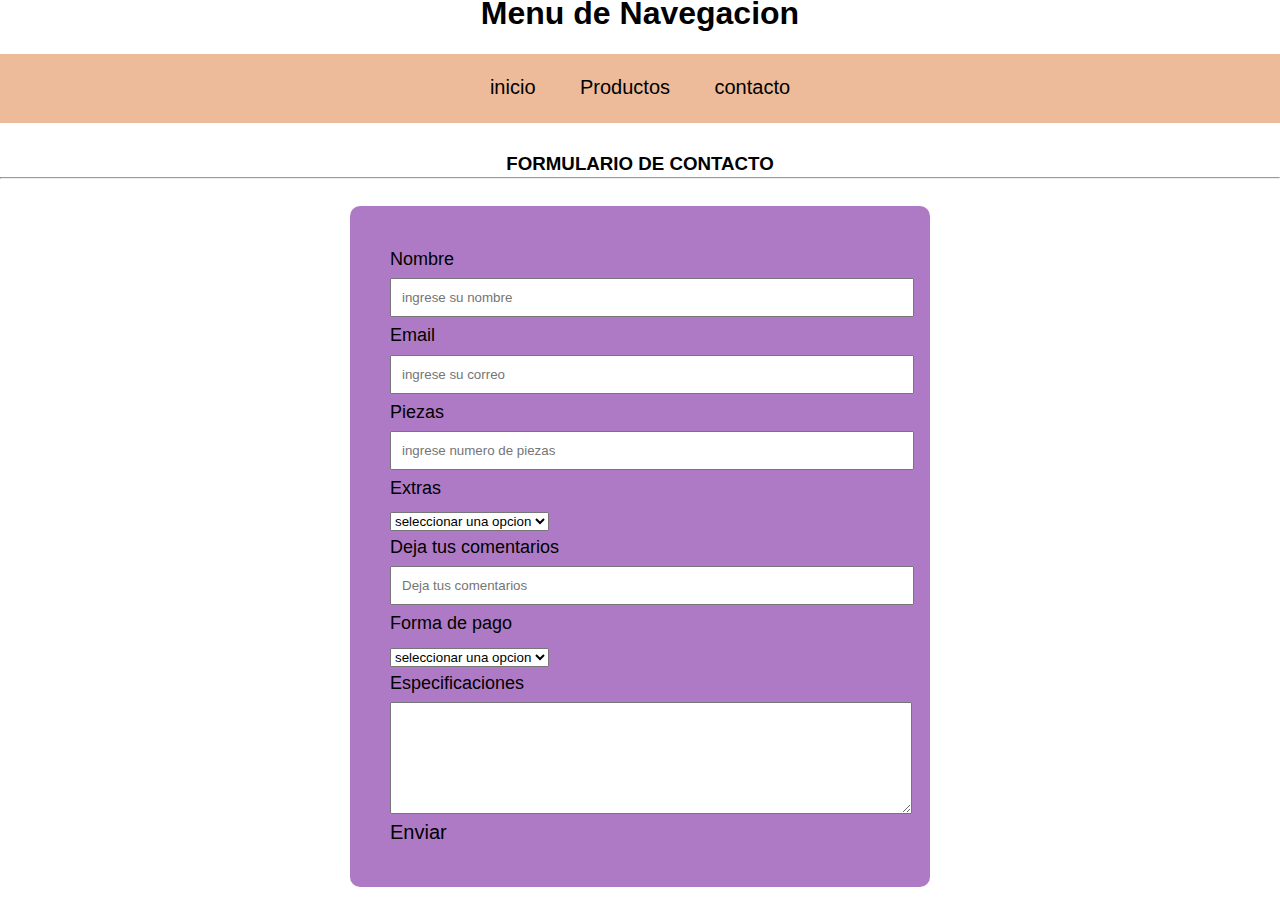
<file: contacto.html>
<!DOCTYPE html>
<html>
<head>
	<meta charset="utf-8">
	<meta name="viewport" content="width=device-width, initial-scale=1">
	<link rel="stylesheet"  href="styles.css">
	<title>contacto</title>
</head>
<body>
	<h1>Menu de Navegacion</h1>
	<br>
<nav>
	<ul>
		<li><a href="index.html">inicio</a></li>
		<li><a href="Productos.html">Productos</a></li>
		
		<li><a href="contacto.html">contacto</a></li>
	</ul>
</nav>
<br>
<h3>FORMULARIO DE CONTACTO</h3>
<hr>
<br>
<form action="">
	<div>
	<label for="">Nombre</label>
	<input type="text" id="nombre" name="nombre" placeholder="ingrese su nombre">
	</div>

	<div>
	<label for="">Email</label>
	<input type="Email" id="Email" name="Email" placeholder="ingrese su correo">
	</div>

	<div>
	<label for="">Piezas</label>
	<input type="number" id="numeric" name="numeric" placeholder="ingrese numero de piezas">
	</div>

	<div>
		<label for="">Extras</label>
		<select name="" id="">
			<option value="">seleccionar una opcion</option>
			<option value="">SI</option>
			<option value="">NO</option>
		</select>
	</div>

	<div>
		<label for="">Deja tus comentarios</label>
		<input type="text" id="numeric" name="numeric" placeholder="Deja tus comentarios">

	</div>

	<div>
		<label for="">Forma de pago</label>
		<select name="" id="">
			<option value="">seleccionar una opcion</option>
			<option value="">Efectivo</option>
			<option value="">Targeta</option>
			<option value="">Deposito</option>
			<option value="">Transferencia</option>
			<option value="">Pago en tiendas</option>
			<option value="">Cuerpo</option>
		</select>
	
	</div>

	<div>
		<label for="">Especificaciones</label>
		<textarea name="mensaje" id="mensaje" cols="30" rows="6"></textarea>
	</div>

	<div>
		<a class="button" href="Gracias.html"target="_blank"> Enviar</a>
	</div>
</form>
</body>



</body>
</html>



<b
</file>
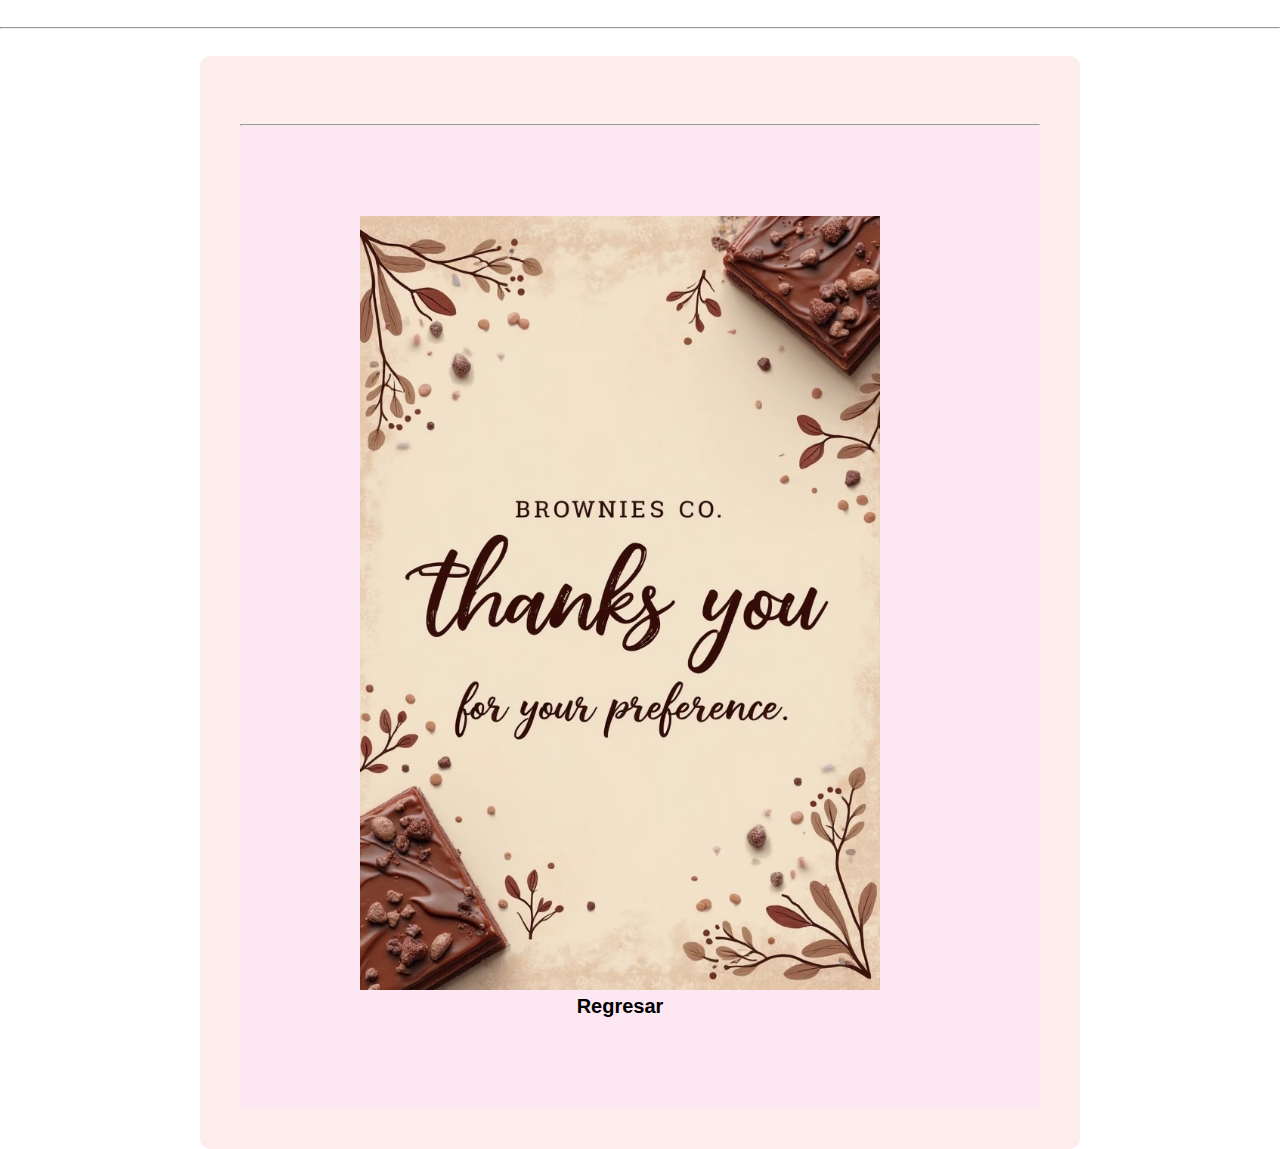
<file: Gracias.html>
<!DOCTYPE html>
<html>
<head>
	<meta charset="utf-8">
	<meta name="viewport" content="width=device-width, initial-scale=1">
	<link rel="stylesheet"  href="styles.css">
	<title>Gracias</title>
</head>
<body>


    </ul>
</nav>
<br>
<h3></h3>
<hr>
<br>
<div class="contenedor">
   
    <br>
    <hr>
    <center>

       <div id="conocenos-block4" class="conocenos-block texto clearfix block-space-3">
                                                    <h2></h2>
                                                <div class="clearfix">
                            <div class="partes image-col">
                                                                        
                                    </figure>
                                                                </div>
                            <div class="partes text-col">
                                    <p>
                                        <ul>
  


 </li>

<td bgcolor="#a8d3f0"><img src="0.jpeg.png" alt="" width="100%"></td>

<br>



<a class="btn-2" href="file:///D:/606_1p/segun%20parcial/contacto.html"> Regresar </a>
   
</body>

</html>
</file>
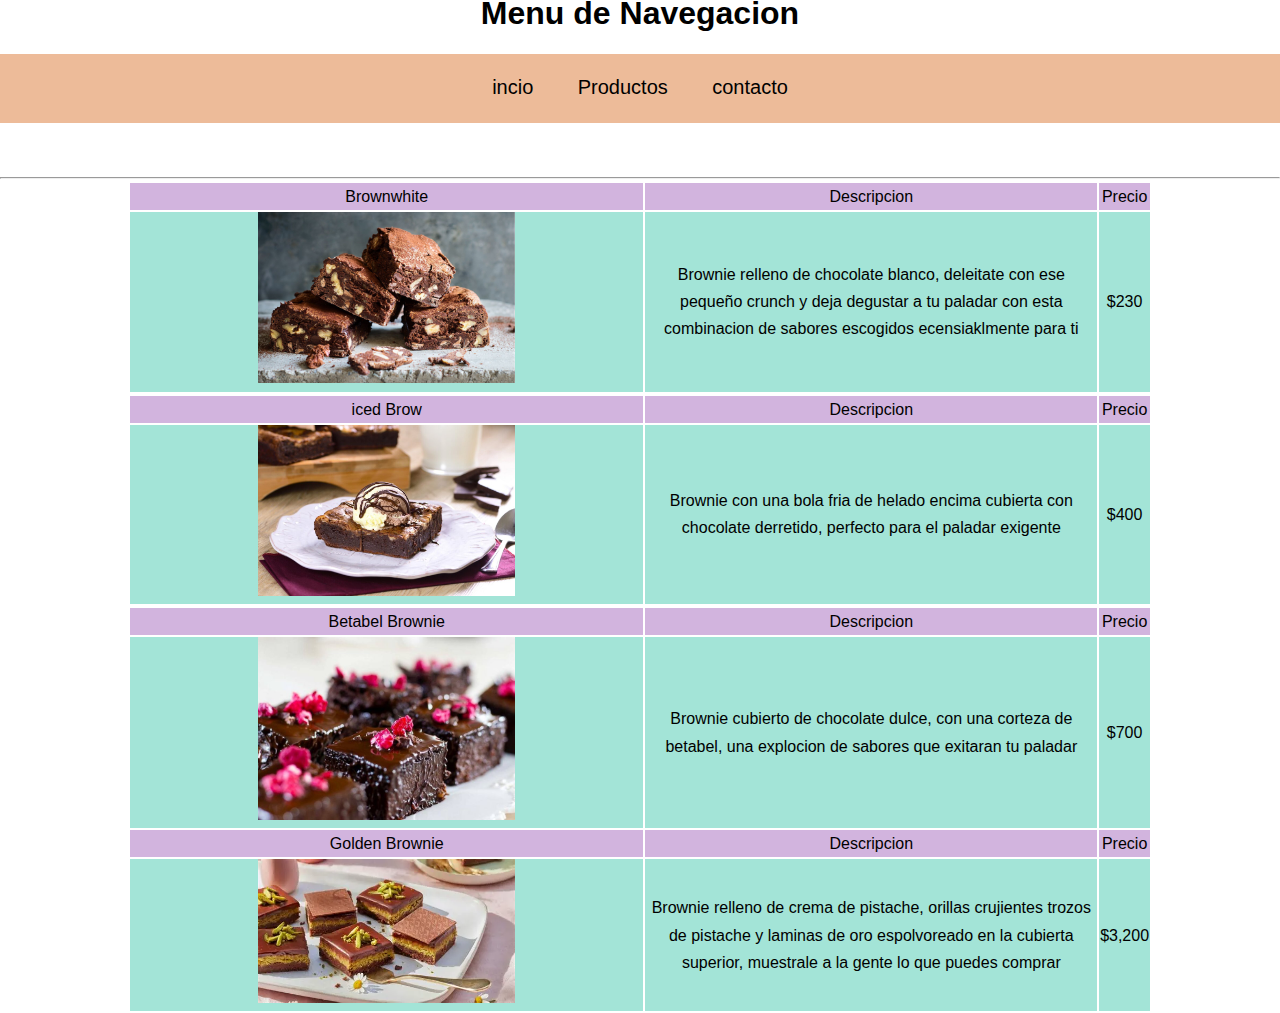
<file: Productos.html>
<!DOCTYPE html>
<html>
<head>
  <meta charset="utf-8">
  <meta name="viewport" content="width=device-width, initial-scale=1">
  <link rel="stylesheet"  href="styles.css">
  <title>contacto</title>
</head>
<body>
  <h1>Menu de Navegacion</h1>
  <br>
<nav>
  <ul>
    <li><a href="index.html">incio</a></li>
    <li><a href="Productos.html">Productos</a></li>
  
    <li><a href="contacto.html">contacto</a></li>
  </ul>
</nav>
	

</body>
</html>
<br>
<br>
<hr>
  <center>
  <table border="0" align="center" width="80%">
    <tr align="center">
      
      
    </tr>
    <tr align="center">
      <td bgcolor="#d2b4de">Brownwhite</td>
      <td bgcolor="#d2b4de">Descripcion</td>
      <td bgcolor="#d2b4de">Precio</td>
    </tr>
    <tr align="center">
      <td bgcolor="#a3e4d7"><img src="1.jpeg" alt="" width="50%"></td>
      <td bgcolor="#a3e4d7">Brownie relleno de chocolate blanco, deleitate con ese pequeño crunch y deja degustar a tu paladar con esta combinacion de sabores escogidos ecensiaklmente para ti</td>
      <td bgcolor="#a3e4d7"width="5%">$230 </td>
    </tr>
    <tr align="center">
      
      
    </tr>
    <tr align="center">
      <td bgcolor="#d2b4de">iced Brow</td>
      <td bgcolor="#d2b4de">Descripcion</td>
      <td bgcolor="#d2b4de">Precio</td>
    </tr>
    <tr align="center">
      <td bgcolor="#a3e4d7"><img src="2.jpeg" alt="" width="50%"></td>
      <td bgcolor="#a3e4d7">Brownie con una bola fria de helado encima cubierta con chocolate derretido, perfecto para el paladar exigente </td>
      <td bgcolor="#a3e4d7"width="5%">$400 </td>
    </tr>
    <tr align="center">
    
      
    </tr>
    <tr align="center">
      <td bgcolor="#d2b4de">Betabel Brownie</td>
      <td bgcolor="#d2b4de">Descripcion</td>
      <td bgcolor="#d2b4de">Precio</td>
    </tr>
    <tr align="center">
      <td bgcolor="#a3e4d7"><img src="3.jpeg" alt="" width="50%"></td>
      <td bgcolor="#a3e4d7">Brownie cubierto de chocolate dulce, con una corteza de betabel, una explocion de sabores que exitaran tu paladar </td>
      <td bgcolor="#a3e4d7"width="5%">$700 </td>
</tr>
    <tr align="center">
      <td bgcolor="#d2b4de">Golden Brownie</td>
      <td bgcolor="#d2b4de">Descripcion</td>
      <td bgcolor="#d2b4de">Precio</td>
    </tr>
    <tr align="center">
      <td bgcolor="#a3e4d7"><img src="4.jpeg" alt="" width="50%"></td>
      <td bgcolor="#a3e4d7">Brownie relleno de crema de pistache, orillas crujientes trozos de pistache y laminas de oro espolvoreado en la cubierta superior, muestrale a la gente lo que puedes comprar </td>
     <td bgcolor="#a3e4d7"width="5%">$3,200 </td>

    </tr>
  </table>
  </center>









<figure class="makeBg"
                                        style="background-image: url('https://www.unileverfoodsolutions.com.mx/dam/global-ufs/mcos/NOLA/calcmenu/recipes/MX-recipes/In-Development/FULL-BROWNIES-header-40.jpg')">
</file>
<file: styles.css>
*{
	margin: 0;
	padding: 0;
	bax-sizing: border-box;
}
/*Estilos Principales*/
html,body{
	font-family: "sogoe UI",Tahoma,Geneve,Verdana, sans-serif;
	line-height: 1.7em;
}

a{
	color: black; /*color letras menu*/
	text-decoration: none;
	font-size: 20px;
}
a:hover{
	color: #7202f9;
	text-decoration: underline;
}
h1,h3{
	color: #f1948a-;
}
h1,h3	{
	text-align: center;
}
h1,h2,h3{
	padding-bottom: 10px 0;
}
p{
	margin: 10px 0;
}
nav{
	background-color: #edbb99;/*color de barra de menu*/
}
ul{
list-style: none;
padding: 20px;
text-align: center;
}

li{
	display: inline-block;
	margin: 0 20px;
}

form{
	max-width: 500px;
	margin: 0 auto;
	background-color: #af7ac5;
	padding: 40px;
	border-radius: 10px;
	font-size: 18px;
}
label,input,textarea{
	display: block;
	margin-bottom: 5px;
}
input,textarea{
	width: 100%;
	padding: 10px;
}

button{
	background-color: #3498db;
	color: #00aaff;
	border: none;
	padding: 10px 20px;
	border-radius: 5px;
	cursor: pointer;
}

button:hover{
	background-color: #1a4867;

}
.contenedor{
	max-width: 800px;
	margin: 0 auto;
	background-color: #fdedec;
	padding: 40px;
	border-radius: 10px;
	font-size: 18px;
	text-align: center;



--------------------------------------------------------------------------------













#nutrition-stats .fatsecret_nutritionpanel td {
    padding: 1px 0;
}

.texto {
    font-size: 13px;
    color: #333;
    line-height: 166.666%;
}

.texto p,
.texto ul {
    margin: 0 0 1.5em;
}

.texto p:empty {
    display: none;
}

.texto ul {
    list-style: none;
    padding-left: 80px;
}

.texto li {
    margin-bottom: .5em;
    position: relative;
}

.texto li:before {
    content: "· ";
    display: block;
    width: 10px;
    height: 10px;
    line-height: 10px;
    text-align: center;
    color: #C4B4FF;
    font-size: 24px;
    font-weight: 700;
    position: absolute;
    top: 5px;
    left: -20px;
}

.texto em {
    font-size: 1.33em;
    color: #C4B4FF;
    font-style: normal;
}

.texto a {
    font-weight: 700;
}

/*conocenos*/
.conocenos-videowrap {
    display: block;
    width: 100%;
    height: 0;
    padding-top: 56.25%;
    position: relative;
    background: #46ECD5;
}

.conocenos-videowrap iframe {
    display: block;
    position: absolute;
    top: 0;
    left: 0;
    width: 100%;
    height: 100%;
}

#conocenos-box {
    display: block;
    border-radius: 12px;
    overflow: hidden;
    box-shadow: 0 0 8px rgba(0, 0, 0, .3);
}

#conocenos-box .event-details {
    padding: 0;
}

#conocenos-cont {
    padding: 0;
    /*padding-left: 30px;*/
}

.conocenos-block {
    display: block;
    padding: 50px;
    background: #fff;
}

.conocenos-block:nth-child(odd) {
    background: #FCE7F3;
}

.conocenos-block h2 {
    display: block;
    margin: 0 0 20px;
    font-size: 30px;
    line-height: 100%;
    text-transform: uppercase;
    color: #F08CFD;
}

.conocenos-block .makeBg {
    display: block;
    width: 100%;
    height: 0;
    background-size: cover;
    border-radius: 12px;
}

.conocenos-block ul {
    padding-left: 20px;
}

#conocenos-block1 .image-col {
    width: 60%;
}

#conocenos-block1 .text-col {
    width: 30%;
    padding-left: 30px;
}

#conocenos-block1 .makeBg {
    padding-top: 40%;
    background-position: bottom center;
    background-repeat: no-repeat;
}

#conocenos-block2 li {
    margin-top: 0;
}

#conocenos-block2 li+li {
    margin-top: 20px;
}

#conocenos-block2 .text-col {
    width: 50%;
    padding-right: 30px;
}

#conocenos-block2 .image-col {
    width: 50%;
    float: right;
    margin-top: -50px;
}

#conocenos-block2 .makeBg {
    padding-top: 90%;
    background-position: bottom center;
}

#conocenos-block3 .image-col {
    width: 50%;
    padding-right: 30px;
    transition: 2s;
}
.img:hover{
    background-position: bottom;
}
.1.jpeg{
        background-image: url(1.jpeg);
}

#conocenos-block3 .text-col {
    width: 50%;
}

#conocenos-block3 .makeBg {
    padding-top: 70%;
    background-position: top center;
}

#conocenos-block3 li {
    margin-top: 0;
}

#conocenos-block3 li+li {
    margin-top: 20px;
}



#conocenos-block4 .image-col {
    width: 30%;
    float: right;
}


}
#conocenos-block4 .text-col {
   
    width: 80%;
    padding-right: 40px;
}



#conocenos-block4 .makeBg {
    padding-top: 50%;
    background-position: top center;
}

#conocenos-block4 li {
    margin-top: 0;
}


111111111111111111111111111111111111111111111111111111111111111111111111111111



    btn-1{
    background-color: #3498db;
    color: #00aaff;
    border: none;
    padding: 10px 20px;
    border-radius: 5px;
    cursor: pointer;
}

btn-1:hover{
    background-color: #1a4867;
</file>
